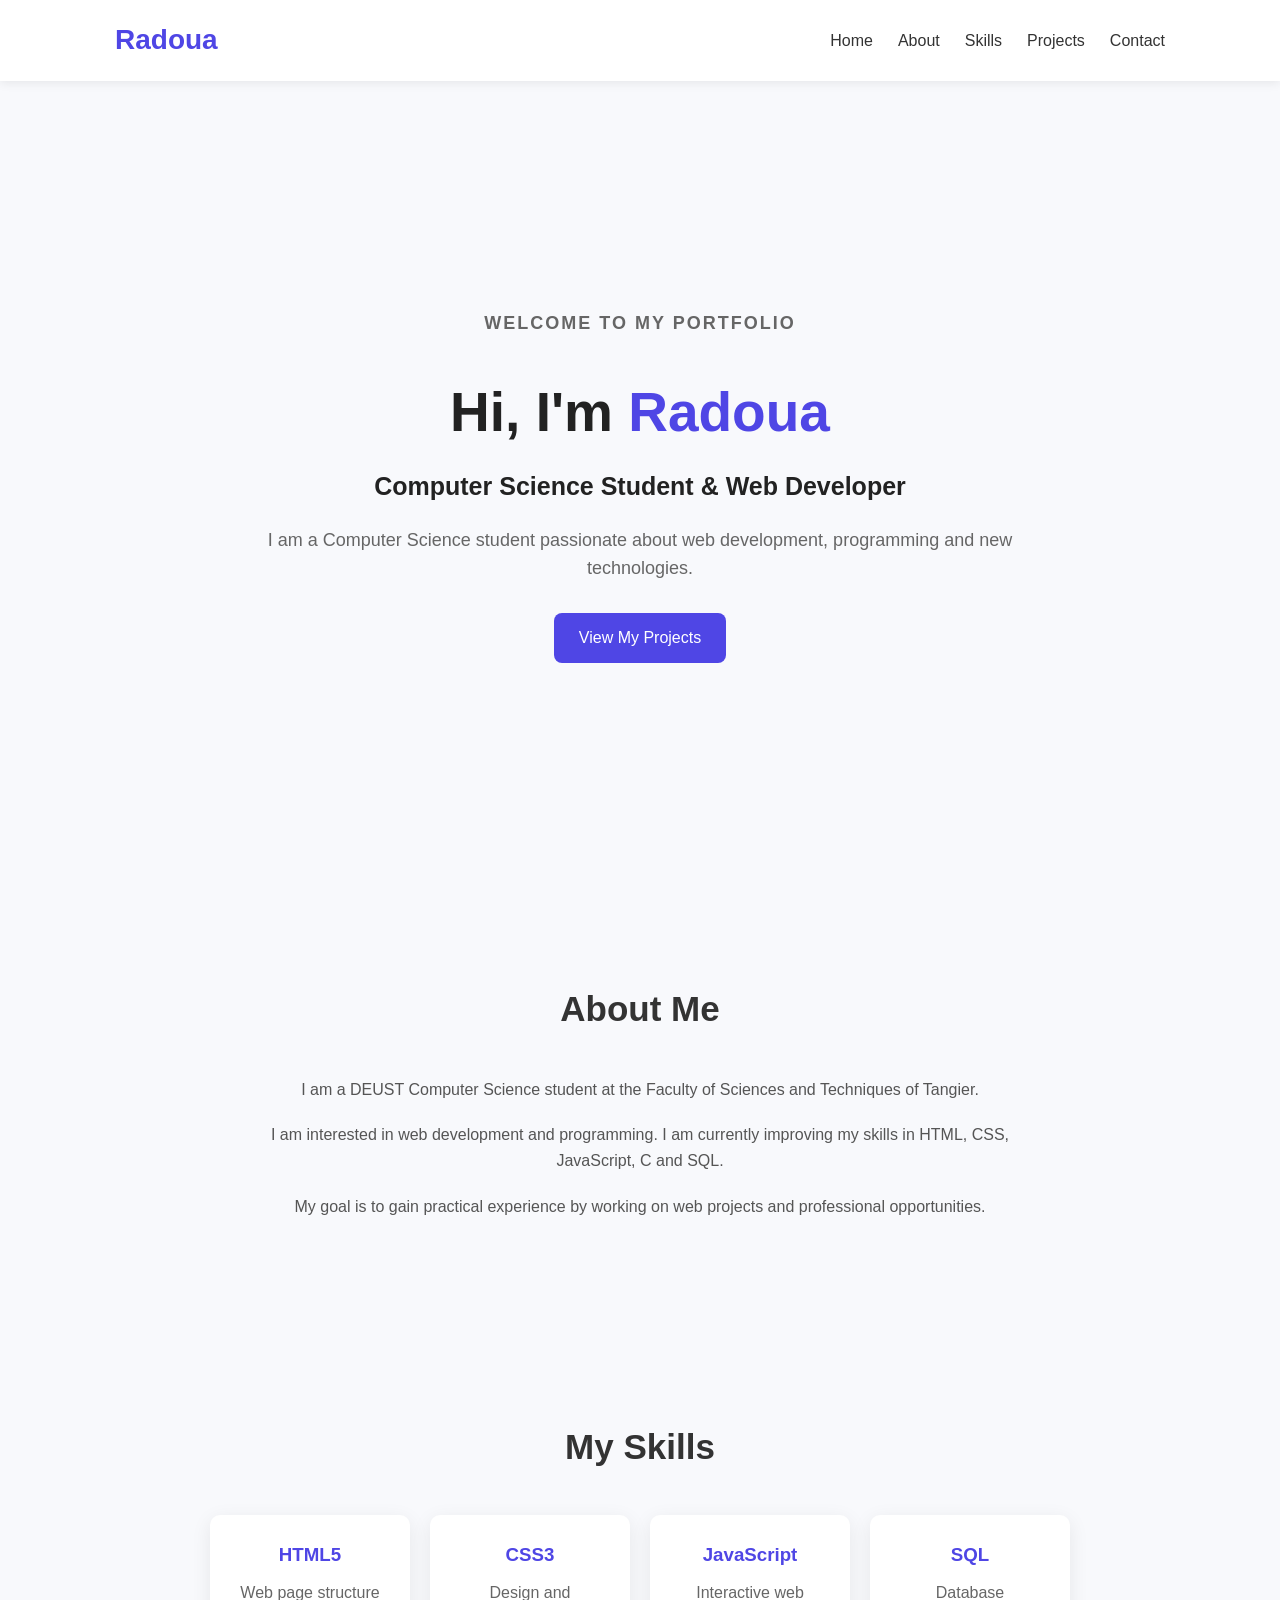
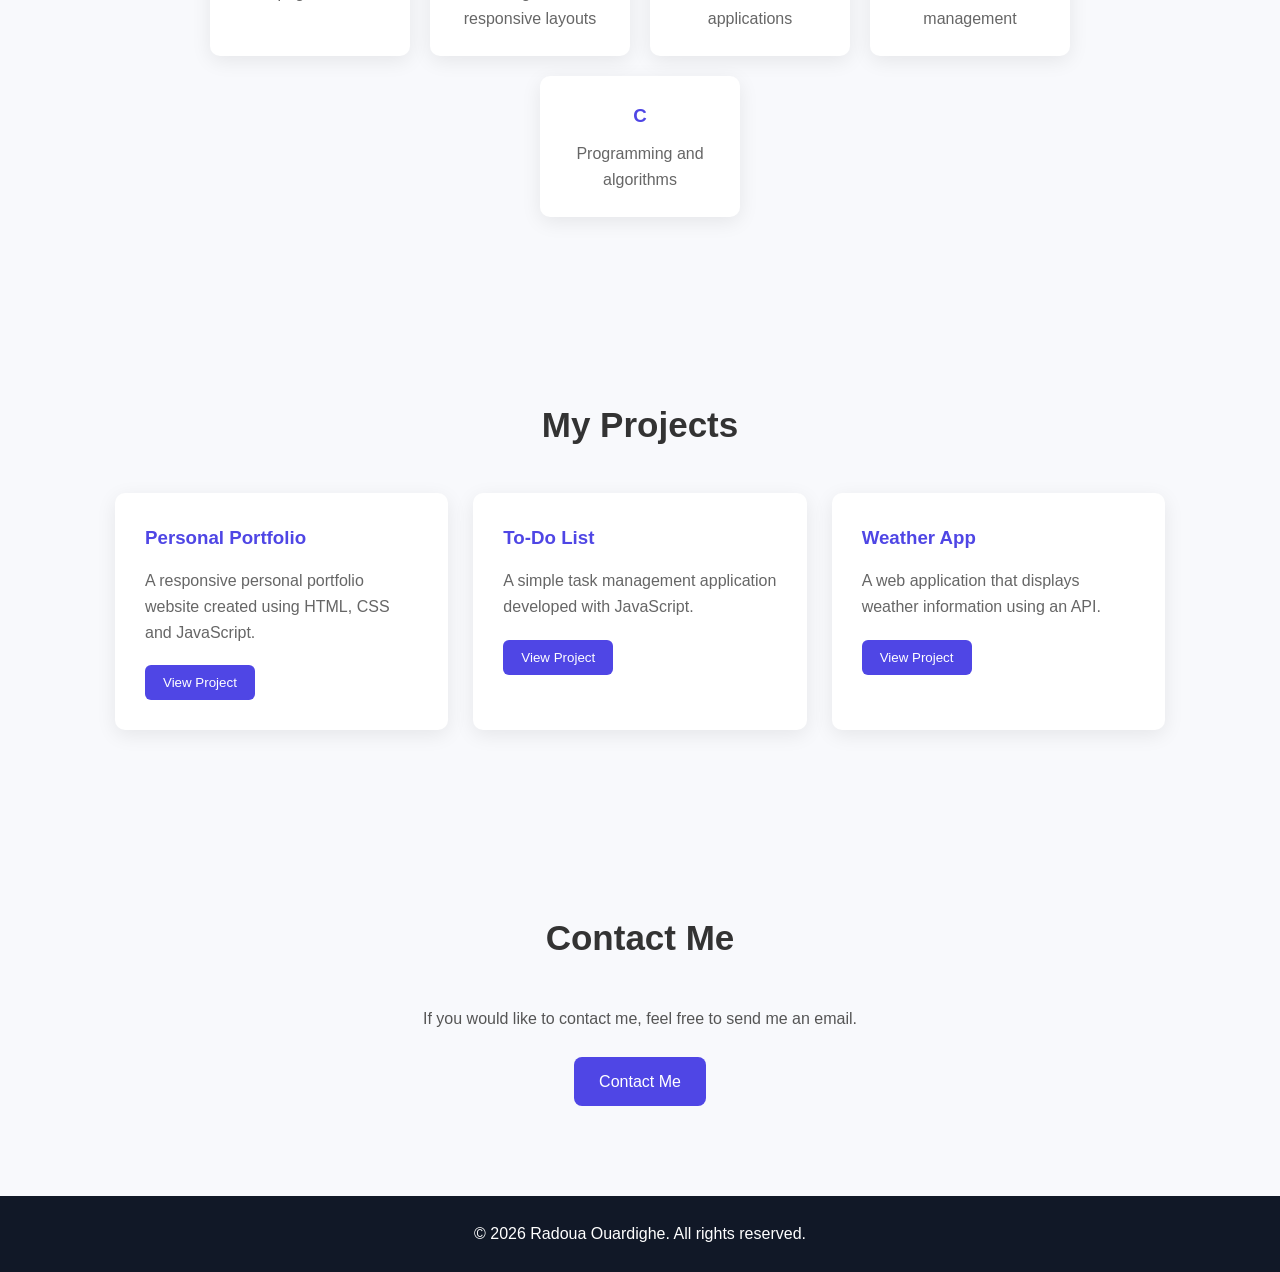
<file: index.html>
<!DOCTYPE html>
<html lang="en">
<head>
    <meta charset="UTF-8">
    <meta name="viewport" content="width=device-width, initial-scale=1.0">

    <title>Radoua Ouardighe | Web Developer</title>

    <link rel="stylesheet" href="style.css">
</head>

<body>

    <!-- Navigation -->
    <header>
        <nav>
            <h2 class="logo">Radoua</h2>

            <ul>
                <li><a href="#home">Home</a></li>
                <li><a href="#about">About</a></li>
                <li><a href="#skills">Skills</a></li>
                <li><a href="#projects">Projects</a></li>
                <li><a href="#contact">Contact</a></li>
            </ul>
        </nav>
    </header>


    <!-- Home -->
    <section id="home" class="hero">

        <div class="hero-text">
            <p class="welcome">WELCOME TO MY PORTFOLIO</p>

            <h1>
                Hi, I'm <span>Radoua</span>
            </h1>

            <h2>Computer Science Student & Web Developer</h2>

            <p>
                I am a Computer Science student passionate about
                web development, programming and new technologies.
            </p>

            <a href="#projects" class="btn">View My Projects</a>
        </div>

    </section>


    <!-- About -->
    <section id="about">

        <h2 class="section-title">About Me</h2>

        <div class="about-content">

            <p>
                I am a DEUST Computer Science student at the
                Faculty of Sciences and Techniques of Tangier.
            </p>

            <p>
                I am interested in web development and programming.
                I am currently improving my skills in HTML, CSS,
                JavaScript, C and SQL.
            </p>

            <p>
                My goal is to gain practical experience by working
                on web projects and professional opportunities.
            </p>

        </div>

    </section>


    <!-- Skills -->
    <section id="skills">

        <h2 class="section-title">My Skills</h2>

        <div class="skills-container">

            <div class="skill">
                <h3>HTML5</h3>
                <p>Web page structure</p>
            </div>

            <div class="skill">
                <h3>CSS3</h3>
                <p>Design and responsive layouts</p>
            </div>

            <div class="skill">
                <h3>JavaScript</h3>
                <p>Interactive web applications</p>
            </div>

            <div class="skill">
                <h3>SQL</h3>
                <p>Database management</p>
            </div>

            <div class="skill">
                <h3>C</h3>
                <p>Programming and algorithms</p>
            </div>

        </div>

    </section>


    <!-- Projects -->
    <section id="projects">

        <h2 class="section-title">My Projects</h2>

        <div class="projects-container">

            <div class="project">
                <h3>Personal Portfolio</h3>

                <p>
                    A responsive personal portfolio website
                    created using HTML, CSS and JavaScript.
                </p>

                <button onclick="showMessage()">
                    View Project
                </button>
            </div>


            <div class="project">
                <h3>To-Do List</h3>

                <p>
                    A simple task management application
                    developed with JavaScript.
                </p>

                <button onclick="showMessage()">
                    View Project
                </button>
            </div>


            <div class="project">
                <h3>Weather App</h3>

                <p>
                    A web application that displays weather
                    information using an API.
                </p>

                <button onclick="showMessage()">
                    View Project
                </button>
            </div>

        </div>

    </section>


    <!-- Contact -->
    <section id="contact">

        <h2 class="section-title">Contact Me</h2>

        <div class="contact-content">

            <p>
                If you would like to contact me, feel free to send me
                an email.
            </p>

            <a href="mailto:ouardigheradoua@gmail.com" class="email">
                Contact Me
            </a>

        </div>

    </section>


    <!-- Footer -->
    <footer>

        <p>
            © 2026 Radoua Ouardighe. All rights reserved.
        </p>

    </footer>


    <script src="script.js"></script>

</body>
</html>
</file>
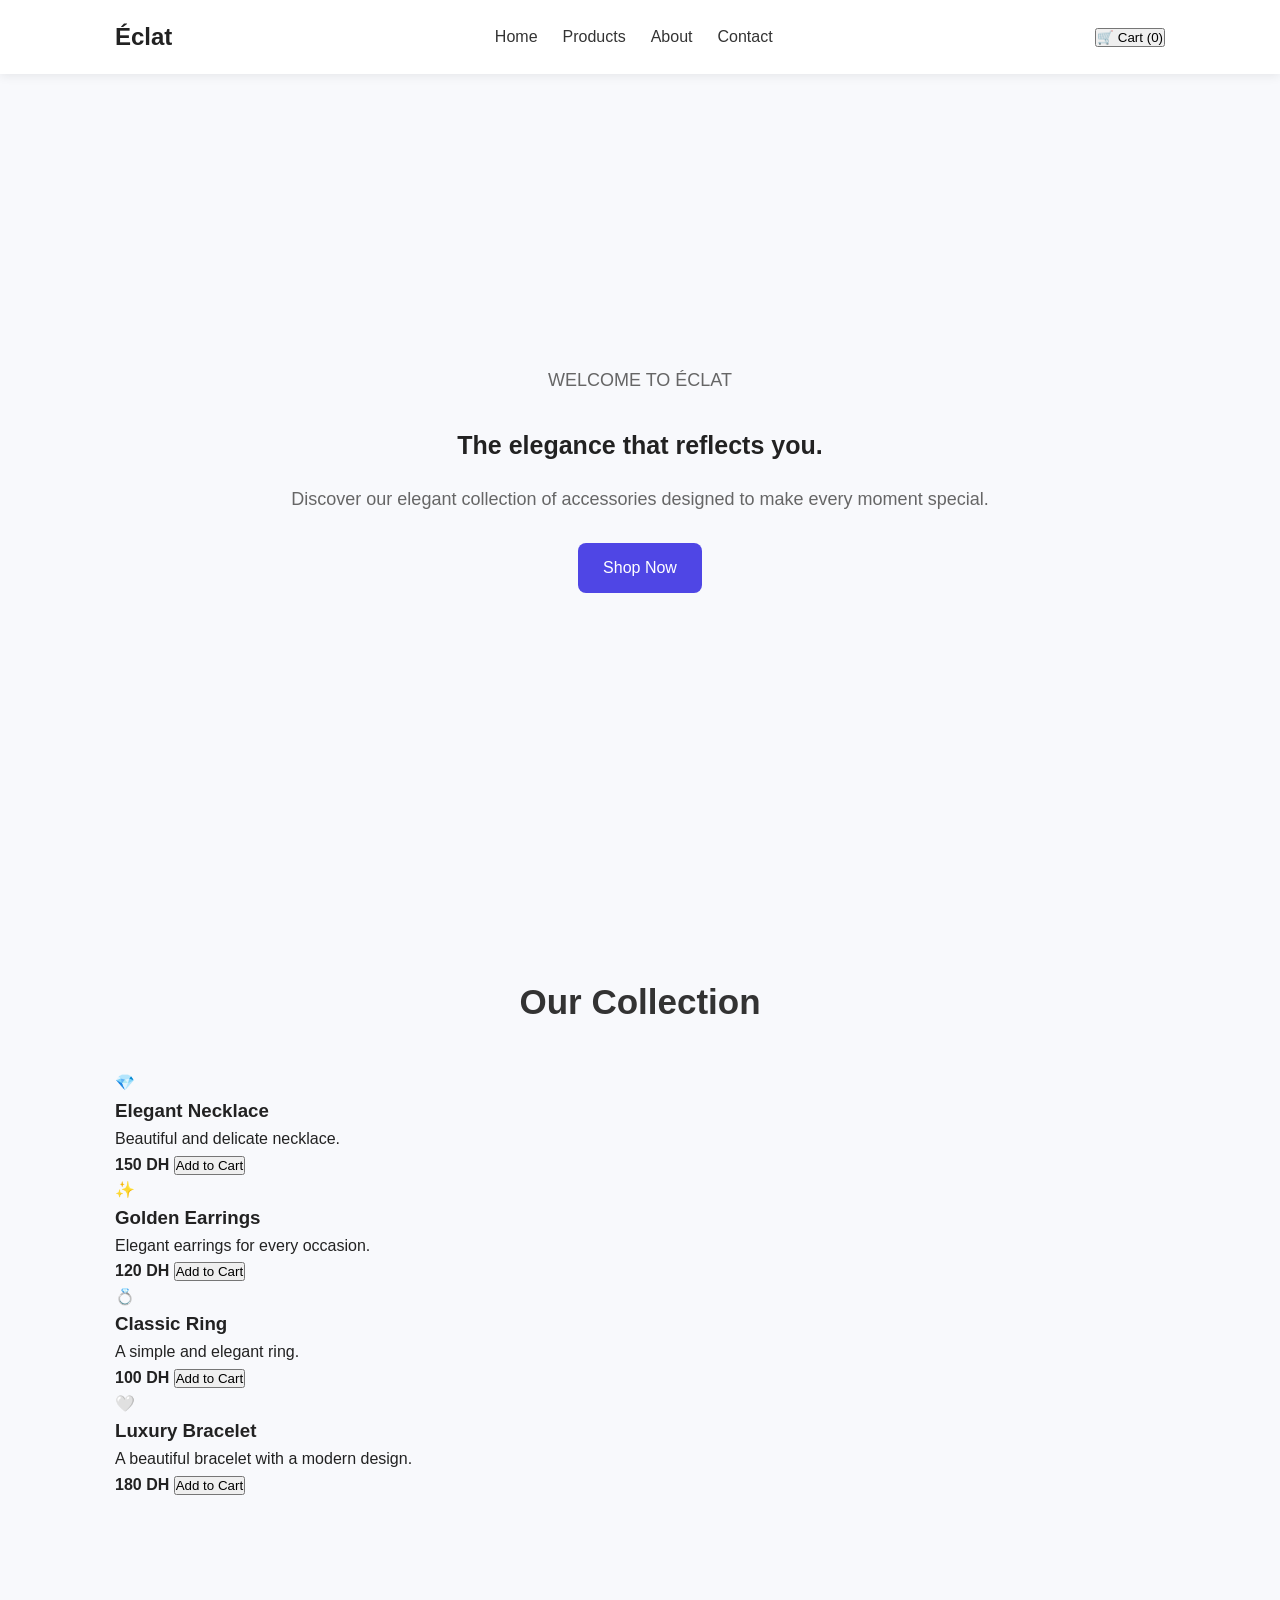
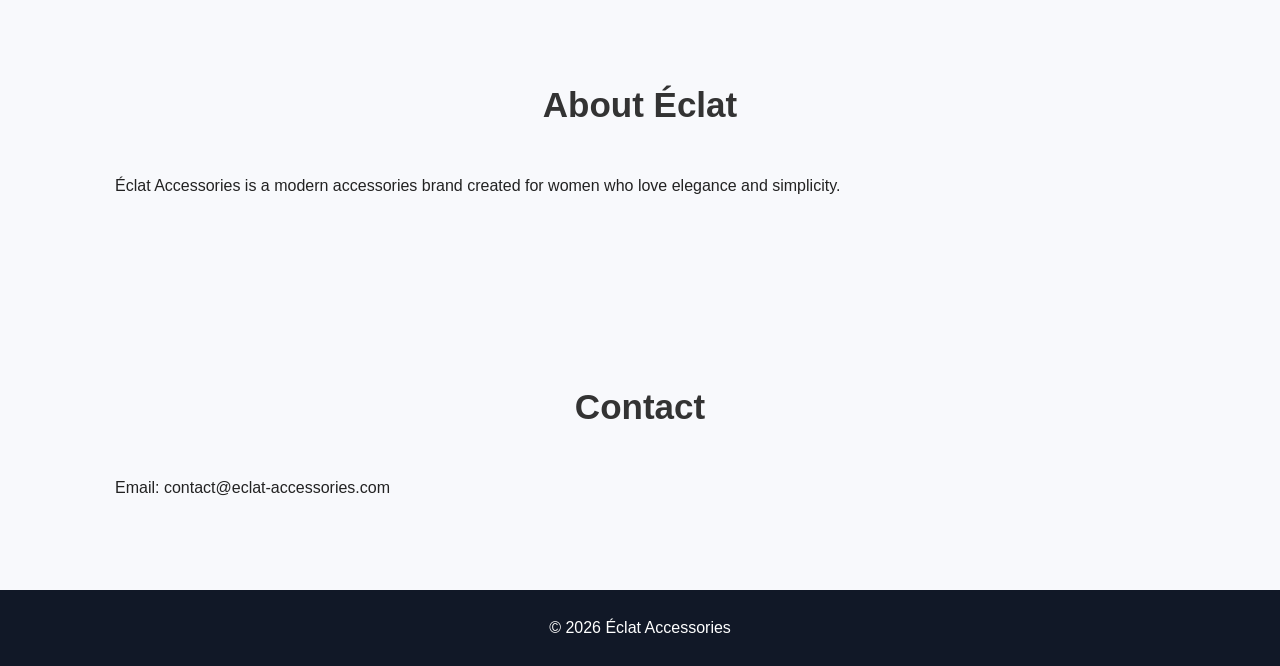
<file: 2index.html>
<!DOCTYPE html>
<html lang="en">
<head>
    <meta charset="UTF-8">
    <meta name="viewport" content="width=device-width, initial-scale=1.0">
    <title>Éclat Accessories</title>
    <link rel="stylesheet" href="style.css">
</head>

<body>

    <header>
        <nav>
            <h1>Éclat</h1>

            <ul>
                <li><a href="#home">Home</a></li>
                <li><a href="#products">Products</a></li>
                <li><a href="#about">About</a></li>
                <li><a href="#contact">Contact</a></li>
            </ul>

            <button class="cart-btn" onclick="showCart()">
                🛒 Cart (<span id="cart-count">0</span>)
            </button>
        </nav>
    </header>


    <section id="home" class="hero">

        <div>
            <p>WELCOME TO ÉCLAT</p>

            <h2>The elegance that reflects you.</h2>

            <p>
                Discover our elegant collection of accessories
                designed to make every moment special.
            </p>

            <a href="#products" class="btn">
                Shop Now
            </a>
        </div>

    </section>


    <section id="products">

        <h2 class="section-title">Our Collection</h2>

        <div class="products">

            <div class="product">
                <div class="product-image">💎</div>

                <h3>Elegant Necklace</h3>

                <p>Beautiful and delicate necklace.</p>

                <strong>150 DH</strong>

                <button onclick="addToCart('Elegant Necklace', 150)">
                    Add to Cart
                </button>
            </div>


            <div class="product">
                <div class="product-image">✨</div>

                <h3>Golden Earrings</h3>

                <p>Elegant earrings for every occasion.</p>

                <strong>120 DH</strong>

                <button onclick="addToCart('Golden Earrings', 120)">
                    Add to Cart
                </button>
            </div>


            <div class="product">
                <div class="product-image">💍</div>

                <h3>Classic Ring</h3>

                <p>A simple and elegant ring.</p>

                <strong>100 DH</strong>

                <button onclick="addToCart('Classic Ring', 100)">
                    Add to Cart
                </button>
            </div>


            <div class="product">
                <div class="product-image">🤍</div>

                <h3>Luxury Bracelet</h3>

                <p>A beautiful bracelet with a modern design.</p>

                <strong>180 DH</strong>

                <button onclick="addToCart('Luxury Bracelet', 180)">
                    Add to Cart
                </button>
            </div>

        </div>

    </section>


    <section id="about">

        <h2 class="section-title">About Éclat</h2>

        <p class="about">
            Éclat Accessories is a modern accessories brand
            created for women who love elegance and simplicity.
        </p>

    </section>


    <section id="contact">

        <h2 class="section-title">Contact</h2>

        <p class="contact">
            Email: contact@eclat-accessories.com
        </p>

    </section>


    <footer>

        <p>© 2026 Éclat Accessories</p>

    </footer>


    <script src="script.js"></script>

</body>
</html>
</file>
<file: style.css>
* {
    margin: 0;
    padding: 0;
    box-sizing: border-box;
    scroll-behavior: smooth;
}

body {
    font-family: Arial, sans-serif;
    background: #f8f9fc;
    color: #222;
    line-height: 1.6;
}

/* Navigation */

header {
    background: #ffffff;
    position: sticky;
    top: 0;
    z-index: 1000;
    box-shadow: 0 2px 10px rgba(0,0,0,0.08);
}

nav {
    max-width: 1100px;
    margin: auto;
    padding: 18px 25px;

    display: flex;
    justify-content: space-between;
    align-items: center;
}

.logo {
    color: #4f46e5;
    font-size: 28px;
}

nav ul {
    list-style: none;
    display: flex;
    gap: 25px;
}

nav ul li a {
    text-decoration: none;
    color: #333;
    font-weight: 500;
}

nav ul li a:hover {
    color: #4f46e5;
}


/* Hero */

.hero {
    min-height: 90vh;

    display: flex;
    justify-content: center;
    align-items: center;

    text-align: center;

    padding: 40px 20px;
}

.hero-text {
    max-width: 750px;
}

.welcome {
    color: #4f46e5;
    font-weight: bold;
    letter-spacing: 2px;
    margin-bottom: 15px;
}

.hero h1 {
    font-size: 55px;
    margin-bottom: 10px;
}

.hero h1 span {
    color: #4f46e5;
}

.hero h2 {
    font-size: 25px;
    margin-bottom: 20px;
}

.hero p {
    color: #666;
    font-size: 18px;
    margin-bottom: 30px;
}

.btn {
    display: inline-block;

    background: #4f46e5;
    color: white;

    padding: 12px 25px;

    border-radius: 8px;

    text-decoration: none;
}

.btn:hover {
    background: #3730a3;
}


/* Sections */

section {
    max-width: 1100px;
    margin: auto;
    padding: 90px 25px;
}

.section-title {
    text-align: center;
    font-size: 35px;
    margin-bottom: 40px;
    color: #333;
}


/* About */

.about-content {
    max-width: 750px;
    margin: auto;
    text-align: center;
}

.about-content p {
    margin-bottom: 20px;
    color: #555;
}


/* Skills */

.skills-container {
    display: flex;
    flex-wrap: wrap;
    justify-content: center;
    gap: 20px;
}

.skill {
    background: white;
    width: 200px;
    padding: 25px;

    text-align: center;

    border-radius: 10px;

    box-shadow: 0 5px 20px rgba(0,0,0,0.08);
}

.skill h3 {
    color: #4f46e5;
    margin-bottom: 10px;
}

.skill p {
    color: #666;
}


/* Projects */

.projects-container {
    display: grid;

    grid-template-columns:
        repeat(auto-fit, minmax(250px, 1fr));

    gap: 25px;
}

.project {
    background: white;
    padding: 30px;

    border-radius: 10px;

    box-shadow: 0 5px 20px rgba(0,0,0,0.08);
}

.project h3 {
    color: #4f46e5;
    margin-bottom: 15px;
}

.project p {
    color: #666;
    margin-bottom: 20px;
}

.project button {
    border: none;

    background: #4f46e5;
    color: white;

    padding: 10px 18px;

    border-radius: 6px;

    cursor: pointer;
}

.project button:hover {
    background: #3730a3;
}


/* Contact */

.contact-content {
    text-align: center;
}

.contact-content p {
    margin-bottom: 25px;
    color: #555;
}

.email {
    display: inline-block;

    background: #4f46e5;
    color: white;

    padding: 12px 25px;

    border-radius: 8px;

    text-decoration: none;
}


/* Footer */

footer {
    text-align: center;

    background: #111827;
    color: white;

    padding: 25px;
}


/* Mobile */

@media (max-width: 700px) {

    nav {
        flex-direction: column;
        gap: 15px;
    }

    nav ul {
        gap: 12px;
        flex-wrap: wrap;
        justify-content: center;
    }

    .hero h1 {
        font-size: 40px;
    }

    .hero h2 {
        font-size: 20px;
    }

}
</file>
